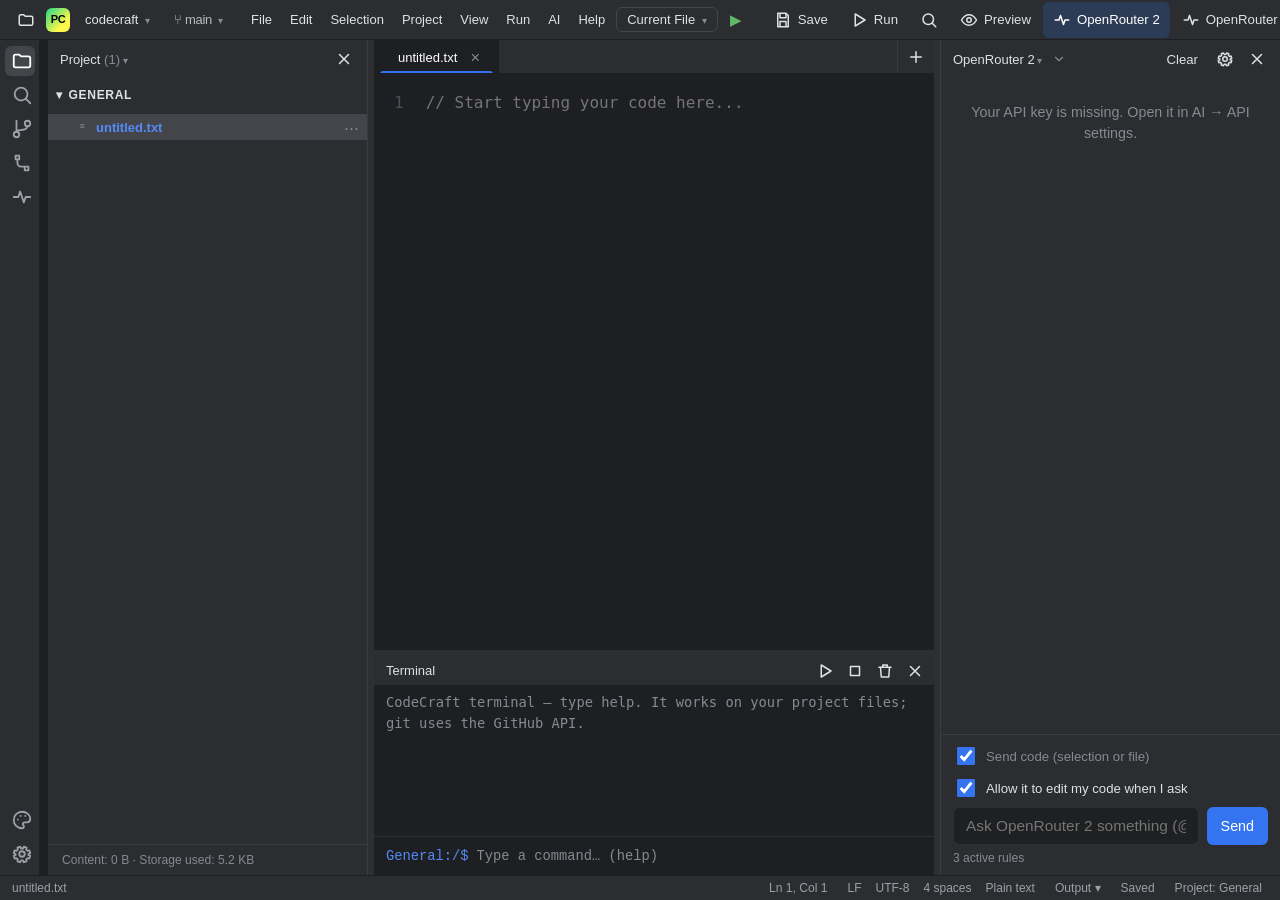
<file: index.html>
<!DOCTYPE html>
<html lang="en">
<head>
  <meta charset="UTF-8">
  <meta name="viewport" content="width=device-width, initial-scale=1, viewport-fit=cover">
  <meta http-equiv="Content-Security-Policy" content="default-src 'self'; script-src 'self'; style-src 'self' 'unsafe-inline'; img-src 'self' data: blob:; connect-src 'self' https://openrouter.ai https://api.github.com http://127.0.0.1:* http://localhost:*; frame-src 'self'; manifest-src 'self'; worker-src 'self' blob:; object-src 'none'; base-uri 'none'; form-action 'none'">
  <meta name="theme-color" content="#2b2d30">
  <meta name="color-scheme" content="dark">
  <meta name="description" content="Personal, minimalist, offline code editor with AI assistants.">
  <title>CodeCraft · PyCharm Edition</title>
  <link rel="manifest" href="manifest.json">
  <link rel="icon" type="image/png" href="icon-192.png">
  <link rel="apple-touch-icon" href="icon-192.png">
  <link rel="stylesheet" href="style.css">
</head>
<body>

  <!-- Barra de herramientas: los menús y botones los genera app.js -->
  <header class="toolbar" id="toolbar">
    <button class="icon-btn" id="btn-files" type="button" data-action="files" aria-label="File explorer" title="Files (Ctrl+B)"></button>
    <div class="toolbar-brand pc-proj"><span class="pc-logo">PC</span><button type="button" class="pc-pill" data-action="projects" title="Projects">codecraft <i>▾</i></button><span class="pc-pill pc-vcs">⑂ main <i>▾</i></span></div>
    <nav class="toolbar-nav" id="menubar" aria-label="Menus"></nav>
    <div class="pc-run"><button type="button" class="pc-cfg" data-action="run" title="Run configuration">Current File <i>▾</i></button><button type="button" class="pc-go" data-action="run" title="Run (Ctrl+Enter)" aria-label="Run">▶</button></div>
    <div class="toolbar-tools" id="quick-tools"></div>
  </header>

  <!-- Área de trabajo: [OpenRouter] | [pestañas + código + terminal] | [OpenRouter 2] -->
  <div class="workbench" id="workbench">

    <nav class="activitybar" id="activitybar" aria-label="Activity bar"></nav>

    <aside class="ai-panel panel-left" id="panel-left" aria-label="Sidebar">
      <section class="view" data-view="explorer" id="view-explorer">
        <div class="sidebar-header">
          <h3>Project <span class="muted" id="files-count"></span></h3>
          <button type="button" class="icon-btn sm" data-action="toggle-left" aria-label="Close sidebar" title="Close sidebar"></button>
        </div>
        <div class="ex-root" id="drawer-actions"></div>
        <div class="ex-selbar" id="ex-selbar" hidden></div>
        <div class="files-list ex-tree" id="files-list" role="tree" tabindex="0" aria-label="Project files"></div>
        <div class="drawer-foot" id="drawer-foot"></div>
      </section>
      <section class="view" data-view="search" id="view-search">
        <div class="sidebar-header">
          <h3>Search in files</h3>
          <button type="button" class="icon-btn sm" data-action="toggle-left" aria-label="Close sidebar" title="Close sidebar"></button>
        </div>
        <div class="search-box">
          <div class="find-row">
            <input type="text" id="sr-input" autocomplete="off" spellcheck="false" placeholder="Search the whole project" aria-label="Search the whole project">
            <button type="button" class="chip" id="sr-case" aria-pressed="false" title="Match case">Aa</button>
            <button type="button" class="chip" id="sr-re" aria-pressed="false" title="Regular expression">.*</button>
          </div>
          <div class="dlg-note" id="sr-status"></div>
        </div>
        <ul class="qo-list tall" id="sr-list"></ul>
      </section>
      <section class="view" data-view="git" id="view-git">
        <div class="sidebar-header">
          <h3>Source control</h3>
          <button type="button" class="icon-btn sm" data-action="toggle-left" aria-label="Close sidebar" title="Close sidebar"></button>
        </div>
        <div class="git-body" id="git-body"></div>
      </section>
      <section class="view" data-view="workflow" id="view-workflow">
        <div class="sidebar-header">
          <h3>Workflows and rules</h3>
          <button type="button" class="icon-btn sm" data-action="toggle-left" aria-label="Close sidebar" title="Close sidebar"></button>
        </div>
        <div class="wf-body" id="wf-body"></div>
      </section>
      <section class="view" data-view="openrouter" id="panel-ai-left" aria-label="OpenRouter assistant"></section>
    </aside>
    <div class="vhandle" id="h-left" role="separator" aria-orientation="vertical" tabindex="0" aria-label="Resize the sidebar width" title="Drag to resize · double tap to reset"></div>

    <section class="center" id="center">
      <div class="tabbar">
        <div class="tabs" id="tabs" role="tablist" aria-label="Open files"></div>
        <div class="tab-actions" id="tab-actions"></div>
      </div>

      <!-- Buscar y reemplazar -->
      <div class="findbar" id="findbar" hidden>
        <div class="find-row">
          <input type="text" id="find-input" placeholder="Find" autocomplete="off" spellcheck="false" aria-label="Find">
          <button type="button" class="chip" id="find-case" aria-pressed="false" title="Match case">Aa</button>
          <button type="button" class="chip" id="find-re" aria-pressed="false" title="Regular expression">.*</button>
          <span class="find-count" id="find-count"></span>
          <button type="button" class="icon-btn sm" id="find-prev" aria-label="Previous" title="Previous (Shift+Enter)">↑</button>
          <button type="button" class="icon-btn sm" id="find-next" aria-label="Next" title="Next (Enter)">↓</button>
          <button type="button" class="icon-btn sm" id="find-toggle-repl" aria-label="Show replace" title="Replace (Ctrl+H)">⇄</button>
          <button type="button" class="icon-btn sm" id="find-close" aria-label="Close find">×</button>
        </div>
        <div class="find-row" id="repl-row" hidden>
          <input type="text" id="repl-input" placeholder="Replace with" autocomplete="off" spellcheck="false" aria-label="Replace with">
          <button type="button" class="btn btn-ghost sm" id="repl-one">Replace</button>
          <button type="button" class="btn btn-ghost sm" id="repl-all">All</button>
        </div>
      </div>

      <div class="work-row" id="work-row">
        <div class="editor-wrap" id="editor-wrap">
          <pre class="gutter" id="gutter" aria-hidden="true">1</pre>
          <div class="code-area" id="code-area">
            <pre class="hl" id="hl" aria-hidden="true"><div class="hl-inner" id="hl-inner"></div></pre>
            <textarea id="code-editor" aria-label="Code editor" spellcheck="false" autocomplete="off" autocapitalize="off" autocorrect="off" wrap="off" placeholder="// Start typing your code here..."></textarea>
          </div>
          <div class="empty-state" id="empty-state" hidden>
            <div class="empty-card">
              <h2 id="empty-title">CodeCraft</h2>
              <p id="empty-text"></p>
              <div class="empty-actions" id="empty-actions"></div>
            </div>
          </div>
        </div>
        <div class="vsplit" id="h-prev" role="separator" aria-orientation="vertical" tabindex="0" aria-label="Resize the preview width" hidden></div>
        <section class="preview" id="preview" aria-label="Preview" hidden>
          <div class="preview-head">
            <span class="term-title">Preview</span>
            <div class="term-btns" id="preview-btns"></div>
          </div>
          <iframe id="preview-frame" title="Project preview" sandbox="allow-scripts allow-forms allow-modals allow-popups"></iframe>
        </section>
      </div>

      <div class="hhandle" id="h-term" role="separator" aria-orientation="horizontal" tabindex="0" aria-label="Resize the output height" title="Drag to resize · double tap to reset"></div>

      <!-- Salida (solo lectura) -->
      <section class="terminal" id="terminal" aria-label="Terminal">
        <div class="term-head">
          <span class="term-title">Terminal</span>
          <div class="term-btns" id="term-btns"></div>
        </div>
        <div class="term-out" id="term-out" role="log" aria-live="polite"></div>
        <div class="term-in" id="term-in">
          <span class="term-ps" id="term-ps" aria-hidden="true">~:/$</span>
          <input type="text" id="term-input" autocomplete="off" autocapitalize="off" autocorrect="off" spellcheck="false" enterkeyhint="send" placeholder="Type a command… (help)" aria-label="Terminal command">
        </div>
      </section>

    </section>

    <div class="vhandle" id="h-right" role="separator" aria-orientation="vertical" tabindex="0" aria-label="Resize the OpenRouter 2 panel width" title="Drag to resize · double tap to reset"></div>
    <aside class="ai-panel panel-right" id="panel-ai-right" aria-label="OpenRouter 2 assistant"></aside>

    <div class="scrim" id="scrim"></div>
    <div class="drop-hint" id="drop-hint" hidden>Drop files or folders here to import them</div>
  </div>

  <footer class="statusbar" id="statusbar">
    <span id="st-file">—</span>
    <span id="st-save">Ready</span>
    <button type="button" class="st-btn" id="st-proj" data-action="projects" title="Projects">Project: General</button>
    <button type="button" class="st-btn" id="st-pos" data-action="goto" title="Go to line (Ctrl+G)">Ln 1, Col 1</button>
    <button type="button" class="st-btn" id="st-prob" data-action="problems" hidden title="Syntax check">✓</button>
    <span class="pc-static" id="st-lf">LF</span><span class="pc-static" id="st-enc">UTF-8</span><span class="pc-static" id="st-ind">4 spaces</span>
    <span id="st-lang">Plain text</span>
    <button type="button" class="st-btn" id="st-term" data-action="terminal" title="Show or hide the output (Ctrl+`)">Output</button>
  </footer>

  <!-- Selectores de archivos: sin filtro de tipo ni de tamaño -->
  <input type="file" id="import-input" multiple hidden>
  <input type="file" id="import-dir" webkitdirectory multiple hidden>

  <!-- Ajustes de API (oculto hasta abrirlo desde IA) -->
  <dialog id="settings-dlg" aria-labelledby="settings-title">
    <div class="dlg-body">
      <h3 id="settings-title">API settings</h3>
      <p class="dlg-note">Your keys are encrypted on this device with your passphrase (AES-256-GCM) and are never part of the code. Leave a field empty to keep the current key.</p>

      <div class="field-row vault-row"><span class="hint" id="set-vault-state"></span><button type="button" class="btn btn-ghost" id="set-vault-btn">Encrypt…</button></div>
      <label class="field">
        <span>OpenRouter key 2 (optional)</span>
        <div class="field-row">
          <input type="password" id="set-gemini-key" autocomplete="off" spellcheck="false">
          <button type="button" class="btn btn-ghost" id="clear-gemini-key" hidden>Remove</button>
        </div>
      </label>
      <div class="field" hidden>
        <span>Model</span>
        <div class="field-row">
          <select id="set-gemini-model" aria-label="Gemini model"></select>
          <button type="button" class="btn btn-ghost" id="refresh-models-settings">Load models</button>
        </div>
        <span class="hint">Not used.</span>
      </div>

      <label class="field">
        <span>OpenRouter key</span>
        <div class="field-row">
          <input type="password" id="set-openrouter-key" autocomplete="off" spellcheck="false">
          <button type="button" class="btn btn-ghost" id="clear-openrouter-key" hidden>Remove</button>
        </div>
      </label>
      <label class="field">
        <span>Model for OpenRouter 1 (left)</span>
        <input type="text" id="set-openrouter-model" autocomplete="off" spellcheck="false" placeholder="openrouter/auto">
      </label>
      <label class="field">
        <span>Model for OpenRouter 2 (right)</span>
        <input type="text" id="set-openrouter-model-b" autocomplete="off" spellcheck="false" placeholder="openrouter/auto">
      </label>

      <label class="include-row"><input type="checkbox" id="set-fallback"><span>If one assistant reaches its limit, answer with the other one automatically</span></label>
      <p class="dlg-msg" id="settings-msg" role="status"></p>
      <div class="dlg-actions">
        <button type="button" class="btn btn-ghost" id="settings-cancel">Close</button>
        <button type="button" class="btn" id="settings-save">Save</button>
      </div>
    </div>
  </dialog>

  <!-- Diálogo genérico para pedir un texto -->
  <dialog id="name-dlg" aria-labelledby="name-title">
    <div class="dlg-body">
      <h3 id="name-title">Name</h3>
      <input type="text" id="name-input" autocomplete="off" spellcheck="false" maxlength="200">
      <div class="dlg-actions">
        <button type="button" class="btn btn-ghost" id="name-cancel">Cancel</button>
        <button type="button" class="btn" id="name-ok">OK</button>
      </div>
    </div>
  </dialog>


  <!-- Proyectos -->
  <dialog id="project-dlg" aria-labelledby="project-title">
    <div class="dlg-body">
      <h3 id="project-title">Projects</h3>
      <p class="dlg-note">Each project has its own files and tabs. A project can be linked to a folder on your Chromebook : when you save, it is written there.</p>
      <div class="proj-list" id="proj-list"></div>
      <div class="proj-actions" id="proj-actions"></div>
      <div class="dlg-actions"><button type="button" class="btn" id="project-close">Close</button></div>
    </div>
  </dialog>

  <!-- Abrir archivo rápido / paleta de comandos -->
  <dialog id="qo-dlg" class="palette" aria-label="Open a file or run a command">
    <div class="dlg-body">
      <input type="text" id="qo-input" autocomplete="off" spellcheck="false" placeholder="File name…  (&gt; commands · $ terminal)">
      <ul class="qo-list" id="qo-list" role="listbox"></ul>
    </div>
  </dialog>



  

  <!-- Dónde guardar -->
  <dialog id="vault-dlg" aria-labelledby="vault-title">
    <div class="dlg-body">
      <h3 id="vault-title">Protect your keys</h3>
      <p class="dlg-note" id="vault-note"></p>
      <label class="field"><span>Passphrase</span><input type="password" id="vault-pass" autocomplete="off" spellcheck="false"></label>
      <label class="field" id="vault-pass2-wrap"><span>Repeat the passphrase</span><input type="password" id="vault-pass2" autocomplete="off" spellcheck="false"></label>
      <p class="dlg-msg" id="vault-msg" role="status"></p>
      <div class="dlg-actions">
        <button type="button" class="btn btn-ghost" id="vault-cancel">Not now</button>
        <button type="button" class="btn" id="vault-ok">Continue</button>
      </div>
    </div>
  </dialog>

  <dialog id="save-dlg" aria-labelledby="save-title">
    <div class="dlg-body">
      <h3 id="save-title">Save file</h3>
      <p class="dlg-note" id="save-note">Where do you want to save it?</p>
      <button type="button" class="btn save-choice" id="save-app"><strong>Save in the app</strong><span>It stays in this browser and you see it in the file explorer.</span></button>
      <button type="button" class="btn save-choice" id="save-device"><strong>Save on my device…</strong><span>You choose the folder and the name. Later Ctrl+S presses write there directly.</span></button>
      <div class="dlg-actions"><button type="button" class="btn btn-ghost" id="save-cancel">Cancel</button></div>
    </div>
  </dialog>

  <!-- Workflows / reglas: editar -->
  <dialog id="wf-dlg" aria-labelledby="wf-title">
    <div class="dlg-body">
      <h3 id="wf-title">New workflow</h3>
      <label class="field"><span>Name</span><input type="text" id="wf-name" autocomplete="off" spellcheck="false" maxlength="80"></label>
      <label class="field" id="wf-desc-row"><span>Description (optional)</span><input type="text" id="wf-desc" autocomplete="off" maxlength="160"></label>
      <label class="field" id="wf-scope-row"><span>Applies to</span><select id="wf-scope"></select></label>
      <label class="field"><span>Content</span><textarea id="wf-text" rows="8" spellcheck="false"></textarea></label>
      <p class="dlg-msg error" id="wf-msg" role="status"></p>
      <div class="dlg-actions">
        <button type="button" class="btn btn-ghost" id="wf-cancel">Cancel</button>
        <button type="button" class="btn" id="wf-ok">Save</button>
      </div>
    </div>
  </dialog>

  <!-- Modelos de OpenRouter -->
  <dialog id="or-dlg" class="palette wide" aria-labelledby="or-title">
    <div class="dlg-body">
      <h3 id="or-title">OpenRouter models</h3>
      <div class="find-row">
        <input type="text" id="or-q" autocomplete="off" spellcheck="false" placeholder="Search model (name or id)" aria-label="Search model">
        <button type="button" class="btn btn-ghost sm" id="or-reload">↻ Refresh</button>
      </div>
      <div class="wf-tabs" id="or-tabs"></div>
      <ul class="qo-list tall" id="or-list"></ul>
      <p class="dlg-note" id="or-note"></p>
      <div class="dlg-actions">
        <button type="button" class="btn btn-ghost" id="or-use">Use the typed text as the id</button>
        <button type="button" class="btn" id="or-close">Close</button>
      </div>
    </div>
  </dialog>

  <div class="toast" id="toast" role="status" aria-live="polite"></div>

  <!-- Diálogo informativo (atajos, acerca de) -->
  <dialog id="info-dlg" aria-labelledby="info-title">
    <div class="dlg-body">
      <h3 id="info-title">Information</h3>
      <div class="info-body" id="info-body"></div>
      <div class="dlg-actions">
        <button type="button" class="btn" id="info-close">Close</button>
      </div>
    </div>
  </dialog>

  <script src="boot.js"></script>
  <script src="app.js" defer></script>
</body>
</html>
</file>
<file: style.css>
:root {
  color-scheme: dark;
  --bg-main: #171b22;
  --bg-toolbar: #0e1116;
  --bg-menu: #1d222b;
  --bg-sidebar: #12161d;
  --text-main: #c9d3e0;
  --text-muted: #8593a6;
  --accent-color: #3b6fe0;
  --accent-hover: #7aa2ff;
  --hover-bg: rgba(99, 102, 241, 0.16);
  --border-glow: var(--soft-bg);
  --danger: #f47067;
  --warn: #e3b341;
  --ok: #56d364;
  --mono: 'Fira Code', ui-monospace, 'Cascadia Code', Menlo, Consolas, 'Courier New', monospace;
  --fs: 16px;
  --uis: 1.1;
  --text-strong: #f2f5f9;
  --accent-rgb: 99, 102, 241;
  --soft-bg: rgba(148,163,184,0.09);
  --input-bg: rgba(0, 0, 0, 0.28);
  --sel-bg: rgba(99, 102, 241, 0.45);
  --ed-text: #f8fafc;
  --gutter-text: #4b5568;
  --bg-editor: transparent;
  --tk-c: #6b7a90; --tk-s: #a5d6a7; --tk-n: #f5a97f; --tk-k: #c4a7ff; --tk-t: #7aa2ff; --tk-p: #8bd5ca; --tk-f: #f0d97c;
  --sat: env(safe-area-inset-top, 0px);
  --sal: env(safe-area-inset-left, 0px);
  --sar: env(safe-area-inset-right, 0px);
  --sab: env(safe-area-inset-bottom, 0px);
}

* { box-sizing: border-box; }
html, body { height: 100%; }

body {
  margin: 0;
  padding: var(--sat) var(--sar) 0 var(--sal);
  font-family: -apple-system, BlinkMacSystemFont, "Segoe UI", Roboto, sans-serif;
  background-color: var(--bg-main);
  color: var(--text-main);
  overflow: hidden;
  height: 100vh;
  height: 100dvh;
  display: flex;
  flex-direction: column;
  touch-action: manipulation;
  -webkit-tap-highlight-color: transparent;
  -webkit-text-size-adjust: 100%;
}

button { font: inherit; color: inherit; }
[hidden] { display: none !important; }
.muted { color: var(--text-muted); font-weight: 400; font-size: calc(12px * var(--uis)); }

body.resizing { user-select: none; -webkit-user-select: none; }
body.resizing.x { cursor: col-resize; }
body.resizing.y { cursor: row-resize; }
body.resizing * { pointer-events: none; }

.ico { display: inline-flex; width: 18px; height: 18px; flex: none; }
.ico svg { width: 100%; height: 100%; fill: none; stroke: currentColor; stroke-width: 2; stroke-linecap: round; stroke-linejoin: round; }

/* ---------- Barra de herramientas ---------- */
.toolbar {
  display: flex;
  align-items: center;
  background-color: var(--bg-toolbar);
  height: 44px;
  flex: none;
  padding: 0 8px;
  gap: 2px;
  border-bottom: 1px solid var(--border-glow);
  position: relative;
  z-index: 100;
  overflow-x: auto;
  scrollbar-width: none;
}
.toolbar::-webkit-scrollbar { display: none; }

.toolbar-brand { font-weight: 600; font-size: calc(14px * var(--uis)); letter-spacing: -0.02em; margin: 0 10px 0 2px; flex: none; }
.toolbar-nav { display: flex; flex: none; }
.menu-container { flex: none; }

.menu-trigger {
  background: none;
  border: none;
  padding: 0 10px;
  min-height: 36px;
  font-size: calc(13px * var(--uis));
  font-weight: 500;
  cursor: pointer;
  border-radius: 6px;
  white-space: nowrap;
}
.menu-trigger:hover,
.menu-trigger.active,
.menu-trigger:focus-visible { background-color: var(--soft-bg); outline: none; }

.toolbar-tools { margin-left: auto; display: flex; gap: 2px; flex: none; padding-left: 8px; }
.tool-btn {
  display: inline-flex;
  align-items: center;
  gap: 6px;
  min-height: 36px;
  padding: 0 10px;
  background: none;
  border: none;
  border-radius: 6px;
  font-size: calc(12px * var(--uis));
  cursor: pointer;
  color: var(--text-main);
  white-space: nowrap;
}
.tool-btn:hover { background: var(--soft-bg); }
.tool-btn[aria-pressed="true"] { background: var(--hover-bg); color: var(--text-strong); }
.tool-btn:disabled { opacity: 0.4; cursor: default; }

/* Menús desplegables: fixed para que nada los recorte; solo transform + opacity al animar */
.dropdown-menu {
  position: fixed;
  z-index: 200;
  background-color: var(--bg-menu);
  list-style: none;
  margin: 0;
  padding: 6px;
  min-width: 250px;
  max-width: calc(100vw - 16px);
  overflow-y: auto;
  border-radius: 8px;
  border: 1px solid var(--border-glow);
  box-shadow: 0 12px 30px rgba(0, 0, 0, 0.5);
  opacity: 0;
  transform: scaleY(0.92) translateY(-6px);
  transform-origin: top left;
  visibility: hidden;
  pointer-events: none;
  transition: transform 0.18s cubic-bezier(0.16, 1, 0.3, 1), opacity 0.14s ease-out, visibility 0s linear 0.18s;
}
.dropdown-menu.show {
  opacity: 1;
  transform: none;
  visibility: visible;
  pointer-events: auto;
  transition-delay: 0s;
}
.dropdown-menu li button {
  display: grid;
  grid-template-columns: 18px 1fr auto;
  align-items: center;
  gap: 8px;
  width: 100%;
  min-height: 38px;
  padding: 0 10px 0 6px;
  background: none;
  border: none;
  border-radius: 4px;
  text-align: left;
  font-size: calc(13px * var(--uis));
  cursor: pointer;
}
.dropdown-menu li button:hover,
.dropdown-menu li button:focus-visible { background-color: var(--hover-bg); color: var(--text-strong); outline: none; }
.dropdown-menu li button.danger { color: var(--danger); }
.dropdown-menu li button:disabled { opacity: 0.4; cursor: default; background: none; }
.mi-check { color: var(--accent-hover); font-size: calc(13px * var(--uis)); text-align: center; }
.mi-key { color: var(--text-muted); font-size: calc(11px * var(--uis)); padding-left: 18px; white-space: nowrap; }
.dropdown-menu .sep { height: 1px; margin: 4px 6px; background: var(--border-glow); }

.icon-btn {
  background: none;
  border: none;
  color: var(--text-main);
  font-size: calc(18px * var(--uis));
  line-height: 1;
  min-width: 36px;
  min-height: 36px;
  border-radius: 6px;
  cursor: pointer;
  display: inline-grid;
  place-items: center;
  flex: none;
}
.icon-btn:hover { background-color: var(--soft-bg); }
.icon-btn.sm { min-width: 30px; min-height: 30px; font-size: calc(15px * var(--uis)); }

/* ---------- Área de trabajo ---------- */
.workbench {
  --lw: 320px;
  --rw: 340px;
  --lwe: min(var(--lw), 40vw);
  --rwe: min(var(--rw), 40vw);
  --hl: 6px;
  --hr: 6px;
  position: relative;
  flex: 1;
  min-height: 0;
  overflow: hidden;
}
.workbench.no-left { --lwe: 0px; --hl: 0px; }
.workbench.no-right { --rwe: 0px; --hr: 0px; }

.center {
  position: relative;
  height: 100%;
  min-height: 0;
  min-width: 0;
  display: flex;
  flex-direction: column;
  background: var(--bg-main);
}

/* Paneles de IA: en pantallas estrechas son cajones superpuestos */
.ai-panel {
  position: absolute;
  top: 0;
  bottom: 0;
  width: min(380px, 92vw);
  background-color: var(--bg-sidebar);
  display: flex;
  flex-direction: column;
  z-index: 90;
  min-width: 0;
  overflow: hidden;
  visibility: hidden;
  transition: transform 0.25s cubic-bezier(0.16, 1, 0.3, 1), visibility 0s linear 0.25s;
}
.panel-left { left: 0; border-right: 1px solid var(--border-glow); transform: translateX(-100%); }
.panel-right { right: 0; border-left: 1px solid var(--border-glow); transform: translateX(100%); }
.ai-panel.open { transform: none; visibility: visible; transition-delay: 0s; }

.vhandle, .hhandle { display: none; }

@media (min-width: 900px) {
  .workbench {
    display: grid;
    grid-template-columns: 48px var(--lwe) var(--hl) minmax(0, 1fr) var(--hr) var(--rwe);
    grid-template-rows: minmax(0, 1fr);
  }
  .ai-panel { position: relative; min-height: 0; height: 100%; width: auto; transform: none; transition: none; visibility: visible; z-index: auto; }
  .activitybar { display: flex; grid-column: 1; }
  .panel-left { grid-column: 2; }
  #h-left { grid-column: 3; }
  .center { grid-column: 4; }
  #h-right { grid-column: 5; }
  .panel-right { grid-column: 6; }
  .workbench.no-left .panel-left,
  .workbench.no-right .panel-right { visibility: hidden; }
  .workbench.no-left #h-left,
  .workbench.no-right #h-right { visibility: hidden; }
  .vhandle { display: block; }
}
.hhandle { display: block; }

.vhandle, .hhandle {
  position: relative;
  background: var(--border-glow);
  touch-action: none;
  z-index: 5;
  outline: none;
}
.vhandle { cursor: col-resize; width: 100%; }
.hhandle { cursor: row-resize; height: 5px; flex: none; }
.vhandle::after { content: ""; position: absolute; top: 0; bottom: 0; left: -5px; right: -5px; }
.hhandle::after { content: ""; position: absolute; left: 0; right: 0; top: -6px; bottom: -6px; }
.vhandle:hover, .hhandle:hover, .vhandle.drag, .hhandle.drag, .vhandle:focus-visible, .hhandle:focus-visible { background: var(--accent-color); }
.center.term-hidden #h-term, .center.term-hidden .terminal { display: none; }

.scrim {
  position: absolute;
  inset: 0;
  background: rgba(0, 0, 0, 0.5);
  z-index: 80;
  opacity: 0;
  visibility: hidden;
  transition: opacity 0.2s ease-out, visibility 0s linear 0.2s;
}
.scrim.show { opacity: 1; visibility: visible; transition-delay: 0s; }
.files-scrim { z-index: 70; }

.sidebar-header {
  display: flex;
  justify-content: space-between;
  align-items: center;
  padding: 6px 6px 6px 14px;
  border-bottom: 1px solid var(--border-glow);
  flex: none;
}
.sidebar-header h3 { margin: 0; font-size: calc(13px * var(--uis)); font-weight: 600; }
.header-actions { display: flex; align-items: center; gap: 2px; }

/* ---------- Botones genéricos ---------- */
.btn {
  background: var(--accent-color);
  color: var(--on-accent);
  border: none;
  border-radius: 6px;
  min-height: 38px;
  padding: 0 14px;
  font-size: calc(13px * var(--uis));
  font-weight: 500;
  cursor: pointer;
}
.btn:hover { background: var(--accent-hover); }
.btn:disabled { opacity: 0.5; cursor: default; }
.btn-ghost { background: transparent; color: var(--text-main); }
.btn-danger { background: #b4424a; color: #fff; }
.btn-danger:hover { background: #c9525a; }
.btn-ghost:hover { background: var(--soft-bg); }
.btn.sm { min-height: 30px; padding: 0 10px; font-size: calc(12px * var(--uis)); }

.chip {
  min-width: 30px;
  min-height: 30px;
  padding: 0 6px;
  border: 1px solid var(--border-glow);
  background: none;
  border-radius: 6px;
  font-size: calc(12px * var(--uis));
  cursor: pointer;
  color: var(--text-muted);
}
.chip[aria-pressed="true"] { background: var(--hover-bg); color: var(--text-strong); border-color: var(--accent-color); }

/* ---------- Pestañas ---------- */
.tabbar { flex: none; display: flex; align-items: stretch; height: 36px; background: var(--bg-toolbar); border-bottom: 1px solid var(--border-glow); }
.tabs { flex: 1; min-width: 0; display: flex; overflow-x: auto; scrollbar-width: none; }
.tabs::-webkit-scrollbar { display: none; }
.tab {
  flex: none;
  display: flex;
  align-items: center;
  max-width: 220px;
  background: transparent;
  border-right: 1px solid var(--border-glow);
  border-top: 2px solid transparent;
  font-size: calc(13px * var(--uis));
  color: var(--text-muted);
}
.tab.current { background: var(--bg-main); border-top-color: var(--accent-color); color: var(--text-main); }
.tab-label {
  background: none;
  border: none;
  padding: 0 4px 0 12px;
  height: 100%;
  min-width: 0;
  max-width: 170px;
  overflow: hidden;
  text-overflow: ellipsis;
  white-space: nowrap;
  cursor: pointer;
  text-align: left;
  color: inherit;
}
.tab-close {
  display: grid;
  place-items: center;
  width: 28px;
  height: 28px;
  margin-right: 4px;
  background: none;
  border: none;
  border-radius: 4px;
  cursor: pointer;
  color: var(--text-muted);
  font-size: calc(15px * var(--uis));
  line-height: 1;
}
.tab-close:hover { background: var(--soft-bg); color: var(--text-strong); }
.tab-close .dotmark { display: none; width: 9px; height: 9px; border-radius: 50%; background: var(--text-strong); }
.tab.dirty .tab-close .x { display: none; }
.tab.dirty .tab-close .dotmark { display: block; }
.tab.dirty .tab-close:hover .x { display: block; }
.tab.dirty .tab-close:hover .dotmark { display: none; }
.tab-actions { flex: none; display: flex; align-items: center; padding: 0 2px; border-left: 1px solid var(--border-glow); }
.tab-actions .icon-btn { min-width: 32px; min-height: 30px; }

/* ---------- Buscar y reemplazar ---------- */
.findbar { flex: none; display: flex; flex-direction: column; gap: 4px; padding: 6px 8px; background: var(--bg-menu); border-bottom: 1px solid var(--border-glow); }
.find-row { display: flex; align-items: center; gap: 4px; }
.find-row input[type="text"] {
  flex: 1;
  min-width: 0;
  min-height: 30px;
  background: var(--input-bg);
  border: 1px solid var(--border-glow);
  border-radius: 6px;
  padding: 0 10px;
  color: var(--text-strong);
  font-size: calc(13px * var(--uis));
  outline: none;
}
.find-row input[type="text"]:focus { border-color: var(--accent-color); }
.find-row input.bad { border-color: var(--danger); }
.find-count { font-size: calc(11px * var(--uis)); color: var(--text-muted); white-space: nowrap; min-width: 62px; text-align: center; }

/* ---------- Editor ---------- */
.editor-wrap { position: relative; overflow: hidden; flex: 1; min-height: 0; display: flex; background: var(--bg-main); }

.gutter {
  margin: 0;
  flex: none;
  min-width: calc(var(--digits, 2) * 1ch + 30px);
  padding: 16px 10px calc(16px + var(--sbh, 0px)) 8px;
  text-align: right;
  color: var(--gutter-text);
  font-family: var(--mono);
  font-size: var(--fs);
  line-height: 1.6;
  white-space: pre;
  overflow: hidden;
  user-select: none;
  -webkit-user-select: none;
  border-right: 1px solid var(--border-glow);
}

#code-editor {
  position: absolute;
  inset: 0;
  width: 100%;
  height: 100%;
  min-width: 0;
  border: none;
  background: transparent;
  color: var(--ed-text);
  font-family: var(--mono);
  font-size: var(--fs);
  line-height: 1.6;
  padding: 16px 20px 16px 12px;
  resize: none;
  outline: none;
  white-space: pre;
  overflow: auto;
  tab-size: 2;
  caret-color: var(--accent-hover);
}
.editor-wrap.wrap #code-editor { white-space: pre-wrap; overflow-wrap: anywhere; }

.empty-state { position: absolute; inset: 0; display: grid; place-items: safe center; overflow: auto; background: var(--bg-main); padding: 16px; }
.empty-card { max-width: 440px; width: 100%; text-align: center; }
.empty-card h2 { margin: 0 0 8px; font-size: calc(18px * var(--uis)); font-weight: 600; }
.empty-card p { margin: 0 0 16px; color: var(--text-muted); font-size: calc(13px * var(--uis)); line-height: 1.5; }
.empty-actions { display: flex; gap: 8px; justify-content: center; flex-wrap: wrap; }

/* ---------- Terminal ---------- */
.terminal {
  flex: none;
  height: var(--th, 220px);
  display: flex;
  flex-direction: column;
  background: var(--bg-toolbar);
  min-height: 0;
}
.term-head { flex: none; display: flex; align-items: center; justify-content: space-between; padding: 0 4px 0 12px; height: 32px; border-bottom: 1px solid var(--border-glow); }
.term-title { font-size: calc(11px * var(--uis)); letter-spacing: 0.08em; color: var(--text-muted); font-weight: 600; }
.term-btns { display: flex; gap: 0; }
.term-btns .icon-btn { min-width: 30px; min-height: 28px; }
.term-out {
  flex: 1;
  min-height: 0;
  overflow-y: auto;
  padding: 6px 12px;
  font-family: var(--mono);
  font-size: calc(12.5px * var(--uis));
  line-height: 1.5;
  overscroll-behavior: contain;
  user-select: text;
  -webkit-user-select: text;
}
.tl { white-space: pre-wrap; overflow-wrap: anywhere; }
.tl.cmd { color: var(--text-muted); }
.tl.err { color: var(--danger); }
.tl.ok { color: var(--ok); }
.tl.dim { color: var(--text-muted); }
.tl.dir { color: var(--tk-t); }
.tl.warn { color: var(--warn); }
.tl.ai { color: #c9d1ff; }

/* ---------- Explorador (cajón) ---------- */
.files-drawer {
  position: absolute;
  top: 0;
  bottom: 0;
  left: 0;
  width: min(330px, 88%);
  background-color: var(--bg-sidebar);
  border-right: 1px solid var(--border-glow);
  display: flex;
  flex-direction: column;
  z-index: 75;
  transform: translateX(-100%);
  visibility: hidden;
  transition: transform 0.25s cubic-bezier(0.16, 1, 0.3, 1), visibility 0s linear 0.25s;
}
.files-drawer.open { transform: none; visibility: visible; transition-delay: 0s; }
.drawer-actions { display: flex; flex-wrap: wrap; gap: 6px; padding: 10px 12px; border-bottom: 1px solid var(--border-glow); }
.drawer-actions .btn { flex: 1 1 40%; }
.files-list { list-style: none; margin: 0; padding: 6px; overflow-y: auto; flex: 1; }
.drawer-foot { flex: none; padding: 8px 14px; font-size: calc(11px * var(--uis)); color: var(--text-muted); border-top: 1px solid var(--border-glow); }
.file-item { display: flex; align-items: center; border-radius: 6px; }
.file-item.current { background: var(--hover-bg); }
.file-open, .dir-row {
  flex: 1;
  min-width: 0;
  min-height: 42px;
  padding: 4px 8px;
  background: none;
  border: none;
  text-align: left;
  cursor: pointer;
  border-radius: 6px;
}
.file-open:hover, .dir-row:hover { background: var(--soft-bg); }
.dir-row { display: flex; align-items: center; gap: 6px; font-size: calc(13px * var(--uis)); min-height: 36px; }
.dir-row .ico { width: 14px; height: 14px; color: var(--text-muted); }
.file-name { display: block; font-size: calc(13px * var(--uis)); overflow: hidden; text-overflow: ellipsis; white-space: nowrap; }
.file-meta { display: block; font-size: calc(11px * var(--uis)); color: var(--text-muted); margin-top: 1px; }
.file-act { min-width: 32px; min-height: 32px; color: var(--text-muted); }
.file-act .ico { width: 15px; height: 15px; }
.file-act:hover { color: var(--text-strong); }
.file-act.del:hover { color: var(--danger); }
.files-empty { padding: 16px; color: var(--text-muted); font-size: calc(13px * var(--uis)); text-align: center; }
.file-name .dot { display: inline-block; width: 7px; height: 7px; margin-left: 6px; border-radius: 50%; background: var(--text-strong); vertical-align: middle; }

/* ---------- Chat ---------- */
.model-row { display: flex; gap: 6px; padding: 8px 12px; border-bottom: 1px solid var(--border-glow); align-items: center; flex: none; }
.model-row input[type="text"] { flex: 1; min-width: 0; min-height: 36px; background: var(--input-bg); border: 1px solid var(--border-glow); border-radius: 6px; padding: 0 10px; color: var(--text-strong); font-size: calc(13px * var(--uis)); outline: none; }
.model-row input[type="text"]:focus { border-color: var(--accent-color); }
select {
  flex: 1;
  min-width: 0;
  min-height: 36px;
  background: var(--input-bg);
  color: var(--text-strong);
  border: 1px solid var(--border-glow);
  border-radius: 6px;
  padding: 0 8px;
  font-size: calc(13px * var(--uis));
  outline: none;
}
select:focus { border-color: var(--accent-color); }

.chat-history { flex: 1; min-height: 0; padding: 14px; overflow-y: auto; display: flex; flex-direction: column; gap: 12px; overscroll-behavior: contain; }
.ai-message { padding: 10px 14px; border-radius: 6px; font-size: calc(13px * var(--uis)); line-height: 1.45; max-width: 92%; white-space: pre-wrap; overflow-wrap: anywhere; }
.ai-message.user { background: var(--hover-bg); align-self: flex-end; }
.ai-message.response { background: var(--soft-bg); align-self: flex-start; border: 1px solid var(--border-glow); max-width: 100%; width: 100%; }
.ai-message.system { color: var(--text-muted); text-align: center; max-width: 100%; align-self: center; }
.ai-message.error { color: var(--danger); border: 1px solid rgba(248, 113, 113, 0.35); align-self: stretch; max-width: 100%; }
.ai-message p { margin: 0 0 8px; }
.ai-message p:last-child { margin-bottom: 0; }

.code-block { margin: 8px 0; border: 1px solid var(--border-glow); border-radius: 6px; background: var(--bg-main); overflow: hidden; }
.code-actions { display: flex; justify-content: flex-end; gap: 2px; padding: 2px; border-bottom: 1px solid var(--border-glow); }
.code-actions button { background: none; border: none; color: var(--text-muted); font-size: calc(12px * var(--uis)); min-height: 30px; padding: 0 10px; border-radius: 4px; cursor: pointer; }
.code-actions button:hover { color: var(--text-strong); background: var(--soft-bg); }
.code-block pre { margin: 0; padding: 10px 12px; overflow-x: auto; font-family: ui-monospace, Menlo, Consolas, 'Courier New', monospace; font-size: calc(12px * var(--uis)); line-height: 1.5; white-space: pre; }

.chat-input-container { flex: none; padding: 8px 12px calc(10px + var(--sab)); display: flex; flex-direction: column; gap: 6px; border-top: 1px solid var(--border-glow); }
.include-row { display: flex; align-items: center; gap: 8px; font-size: calc(12px * var(--uis)); color: var(--text-muted); min-height: 26px; }
.include-row input { width: 18px; height: 18px; accent-color: var(--accent-color); }
.input-row { display: flex; gap: 8px; }
.chat-input,
.dlg-body input[type="text"],
.dlg-body input[type="password"] {
  flex: 1;
  min-width: 0;
  min-height: 38px;
  background: var(--input-bg);
  border: 1px solid var(--border-glow);
  border-radius: 6px;
  padding: 0 12px;
  color: var(--text-strong);
  font-size: calc(14px * var(--uis));
  outline: none;
}
.chat-input:focus, .dlg-body input:focus { border-color: var(--accent-color); }
.send-btn { background: var(--accent-color); color: var(--on-accent); border: none; border-radius: 6px; min-height: 38px; padding: 0 14px; font-size: calc(13px * var(--uis)); cursor: pointer; font-weight: 500; }
.send-btn.stop { background: #b4424a; }

/* ---------- Barra de estado ---------- */
.statusbar {
  flex: none;
  display: flex;
  gap: 14px;
  align-items: center;
  padding: 3px 12px calc(3px + var(--sab));
  background: var(--bg-toolbar);
  border-top: 1px solid var(--border-glow);
  font-size: calc(11px * var(--uis));
  color: var(--text-muted);
  white-space: nowrap;
  overflow: hidden;
}
.statusbar #st-file { flex: 1; min-width: 0; overflow: hidden; text-overflow: ellipsis; color: var(--text-main); }
.st-btn { background: none; border: none; color: inherit; font-size: calc(11px * var(--uis)); padding: 4px 6px; border-radius: 4px; cursor: pointer; min-height: 24px; }
.st-btn:hover { background: var(--soft-bg); color: var(--text-strong); }

/* ---------- Diálogos ---------- */
dialog {
  background: var(--bg-menu);
  color: var(--text-main);
  border: 1px solid var(--border-glow);
  border-radius: 12px;
  padding: 0;
  width: min(460px, 92vw);
  max-height: 90dvh;
  overflow: auto;
}
dialog::backdrop { background: rgba(0, 0, 0, 0.65); }
.dlg-body { padding: 18px; display: flex; flex-direction: column; gap: 12px; }
.dlg-body h3 { margin: 0; font-size: calc(15px * var(--uis)); }
.dlg-note { margin: 0; font-size: calc(12px * var(--uis)); color: var(--text-muted); line-height: 1.5; }
.field { display: flex; flex-direction: column; gap: 6px; font-size: calc(12px * var(--uis)); color: var(--text-muted); }
.field-row { display: flex; gap: 8px; align-items: center; }
.field .hint { font-size: calc(11px * var(--uis)); line-height: 1.4; }
.dlg-msg { margin: 0; min-height: 16px; font-size: calc(12px * var(--uis)); color: var(--ok); }
.dlg-msg.error { color: var(--danger); }
.dlg-actions { display: flex; justify-content: flex-end; gap: 8px; }
.info-body { font-size: calc(13px * var(--uis)); line-height: 1.55; }
.info-body p { margin: 0 0 8px; }
.kb-row { display: flex; justify-content: space-between; gap: 12px; padding: 4px 0; border-bottom: 1px solid var(--border-glow); }
.kb-row kbd { font-family: var(--mono); font-size: calc(11px * var(--uis)); color: var(--text-muted); }

.drop-hint { position: absolute; inset: 8px; z-index: 300; display: grid; place-items: center; text-align: center; border: 2px dashed var(--accent-color); border-radius: 12px; background: rgba(11, 12, 16, 0.88); font-size: calc(15px * var(--uis)); pointer-events: none; }

@media (prefers-reduced-motion: reduce) {
  .dropdown-menu, .ai-panel, .files-drawer, .scrim { transition-duration: 0.01s; }
}

@media (max-width: 899px) {
  .tool-btn .lbl { display: none; }
  .hhandle { height: 8px; }
}

.save-choice { display: flex; flex-direction: column; align-items: flex-start; gap: 3px; min-height: 58px; padding: 10px 14px; text-align: left; }
.save-choice span { font-size: calc(11.5px * var(--uis)); font-weight: 400; opacity: 0.85; line-height: 1.35; }
#save-device { background: transparent; border: 1px solid var(--accent-color); }
#save-device:hover { background: var(--hover-bg); }
.toast {
  position: fixed; left: 50%; bottom: calc(44px + var(--sab)); z-index: 400;
  transform: translate(-50%, 12px); opacity: 0; pointer-events: none;
  max-width: min(560px, 92vw); padding: 10px 16px; border-radius: 8px;
  background: var(--bg-menu); border: 1px solid var(--border-glow); box-shadow: 0 10px 30px rgba(0,0,0,.5);
  font-size: calc(13px * var(--uis)); line-height: 1.4; transition: opacity .2s, transform .2s;
}
.toast.show { opacity: 1; transform: translate(-50%, 0); }
.toast.ok { border-color: rgba(74,222,128,.5); }
.toast.err { border-color: rgba(248,113,113,.6); color: #fecaca; }
.edit-tag { font-size: calc(11px * var(--uis)); color: var(--ok); margin: 8px 0 2px; }
.ai-message .btn { margin-top: 6px; }
.include-row.edit span { color: var(--text-main); }
.st-save-dirty { color: var(--warn); }

/* ---------- Área de código con resaltado, vista previa ---------- */
.work-row { flex: 1; min-height: 0; display: flex; min-width: 0; }
.work-row > .editor-wrap { flex: 1; min-width: 0; }
.code-area { position: relative; flex: 1; min-width: 0; overflow: hidden; }
.hl { position: absolute; inset: 0; margin: 0; overflow: hidden; pointer-events: none; visibility: hidden; }
.hl-inner {
  position: absolute; left: 12px; top: 0; margin: 0;
  font-family: var(--mono); font-size: var(--fs); line-height: 1.6;
  white-space: pre; tab-size: 2; color: var(--ed-text); will-change: transform;
}
.editor-wrap.hl-on.hl-ok .hl { visibility: visible; }
.editor-wrap.hl-on.hl-ok #code-editor { color: transparent; }
.editor-wrap.hl-on.hl-ok #code-editor::selection { background: var(--sel-bg); color: transparent; }
.tk-c { color: var(--tk-c); font-style: italic; }
.tk-s { color: var(--tk-s); }
.tk-n { color: var(--tk-n); }
.tk-k { color: var(--tk-k); }
.tk-t { color: var(--tk-t); }
.tk-p { color: var(--tk-p); }
.tk-f { color: var(--tk-f); }

.vsplit { flex: none; width: 5px; background: var(--border-glow); cursor: col-resize; touch-action: none; position: relative; outline: none; }
.vsplit::after { content: ""; position: absolute; top: 0; bottom: 0; left: -5px; right: -5px; }
.vsplit:hover, .vsplit.drag, .vsplit:focus-visible { background: var(--accent-color); }
.preview { flex: none; width: var(--pw, 45%); min-width: 160px; display: flex; flex-direction: column; background: #fff; }
.preview-head { flex: none; display: flex; align-items: center; justify-content: space-between; padding: 0 4px 0 12px; height: 32px; background: var(--bg-toolbar); border-bottom: 1px solid var(--border-glow); }
#preview-frame { flex: 1; width: 100%; border: 0; background: #fff; }

/* ---------- Proyectos, paleta, búsqueda ---------- */
.proj-list { display: flex; flex-direction: column; gap: 6px; max-height: 38vh; overflow-y: auto; }
.proj-item { display: flex; align-items: center; gap: 8px; width: 100%; min-height: 44px; padding: 6px 12px; border: 1px solid var(--border-glow); border-radius: 8px; background: none; text-align: left; cursor: pointer; }
.proj-item:hover { background: var(--soft-bg); }
.proj-item.current { border-color: var(--accent-color); background: var(--hover-bg); }
.proj-item small { display: block; color: var(--text-muted); font-size: calc(11px * var(--uis)); }
.proj-actions { display: flex; flex-wrap: wrap; gap: 6px; }
.proj-actions .btn { flex: 1 1 45%; }
dialog.palette { width: min(620px, 94vw); margin-top: 8vh; }
dialog.palette.wide { width: min(760px, 96vw); }
.qo-list { list-style: none; margin: 0; padding: 0; max-height: 46vh; overflow-y: auto; }
.qo-list.tall { max-height: 56vh; }
.qo-list li button { display: flex; flex-direction: column; align-items: flex-start; width: 100%; min-height: 38px; padding: 6px 10px; background: none; border: none; border-radius: 6px; text-align: left; cursor: pointer; font-size: calc(13px * var(--uis)); }
.qo-list li button small { color: var(--text-muted); font-size: calc(11px * var(--uis)); font-family: var(--mono); max-width: 100%; overflow: hidden; text-overflow: ellipsis; white-space: nowrap; }
.qo-list li button.sel, .qo-list li button:hover { background: var(--hover-bg); }
code { font-family: var(--mono); font-size: calc(11.5px * var(--uis)); background: var(--soft-bg); padding: 1px 5px; border-radius: 4px; user-select: all; }
.field.grow { flex: 1; min-width: 0; }
#vm-badge { font-size: calc(11px * var(--uis)); font-family: var(--mono); padding: 0 6px; color: var(--text-muted); }

/* ---------- Barra de actividad y vistas de la barra lateral ---------- */
.activitybar { display: flex; flex-direction: column; align-items: center; gap: 2px; padding: 6px 0; background: var(--bg-toolbar); border-right: 1px solid var(--border-glow); }
.act-btn { position: relative; width: 44px; height: 44px; display: grid; place-items: center; background: none; border: none; border-left: 2px solid transparent; color: var(--text-muted); cursor: pointer; border-radius: 0; }
.act-btn:hover { color: var(--text-strong); }
.act-btn[aria-pressed="true"] { color: var(--text-strong); border-left-color: var(--accent-color); }
.act-btn .ico { width: 22px; height: 22px; }
.act-spacer { flex: 1; }
.act-badge { position: absolute; top: 4px; right: 3px; min-width: 16px; height: 16px; padding: 0 4px; border-radius: 8px; background: var(--accent-color); color: var(--on-accent); font-size: calc(10px * var(--uis)); line-height: 16px; text-align: center; }
.view { display: flex; flex-direction: column; min-height: 0; height: 100%; }
.panel-left .view { overflow: hidden; }
.search-box { flex: none; padding: 10px 12px 4px; }
.search-box .dlg-note { margin-top: 6px; }
#view-search .qo-list { flex: 1; max-height: none; padding: 0 6px 8px; }
#view-search .qo-list li button small { white-space: normal; }
.git-body { flex: 1; min-height: 0; overflow-y: auto; padding: 12px; display: flex; flex-direction: column; gap: 10px; font-size: calc(13px * var(--uis)); }
.git-body .dlg-note { margin: 0; }
.git-body input[type="text"], .git-body input[type="password"], .git-body textarea {
  width: 100%; min-height: 34px; background: var(--input-bg); border: 1px solid var(--border-glow); border-radius: 6px; padding: 6px 10px; color: var(--text-strong); font-size: calc(13px * var(--uis)); outline: none; font-family: inherit;
}
.git-body textarea { min-height: 64px; resize: vertical; }
.git-body input:focus, .git-body textarea:focus { border-color: var(--accent-color); }
.git-body .btn { width: 100%; }
.git-row { display: flex; gap: 6px; align-items: center; }
.git-row .btn { flex: 1; }
.git-who { display: flex; justify-content: space-between; align-items: center; gap: 8px; padding: 8px 10px; border: 1px solid var(--border-glow); border-radius: 8px; }
.git-repo { font-family: var(--mono); font-size: calc(12px * var(--uis)); color: var(--ok); word-break: break-all; }
.git-title { font-size: calc(11px * var(--uis)); letter-spacing: .06em; color: var(--text-muted); font-weight: 600; margin-top: 2px; }
.git-changes { list-style: none; margin: 0; padding: 0; display: flex; flex-direction: column; }
.git-changes li button { display: flex; align-items: center; gap: 8px; width: 100%; min-height: 32px; padding: 2px 6px; background: none; border: none; border-radius: 4px; text-align: left; cursor: pointer; font-size: calc(12.5px * var(--uis)); }
.git-changes li button:hover { background: var(--soft-bg); }
.git-changes .st { width: 16px; font-weight: 700; text-align: center; font-family: var(--mono); }
.st-M { color: var(--warn); } .st-A { color: var(--ok); } .st-D { color: var(--danger); }
.git-changes .nm { flex: 1; min-width: 0; overflow: hidden; text-overflow: ellipsis; white-space: nowrap; }
.git-check { display: flex; align-items: center; gap: 8px; font-size: calc(12.5px * var(--uis)); color: var(--text-muted); }
.git-check input { width: 16px; height: 16px; accent-color: var(--accent-color); }
.git-msgline { font-size: calc(12px * var(--uis)); min-height: 16px; color: var(--ok); white-space: pre-wrap; }
.git-msgline.error { color: var(--danger); }
.ico-sm { width: 14px; height: 14px; }
@media (max-width: 899px) { .activitybar { display: none !important; } }
.tool-sep { width: 1px; height: 22px; margin: 0 6px; background: var(--border-glow); align-self: center; }
.git-body.busy .btn { opacity: .55; pointer-events: none; }


/* ======================= NUEVO ======================= */
:root { --on-accent: #ffffff; }
body { background-color: var(--bg-main); color: var(--text-main); }
.editor-wrap { background: var(--bg-main); }

/* Barra del modelo: solo una flechita junto al título */
.sidebar-header .title-row { display: flex; align-items: center; gap: 2px; min-width: 0; }
.model-toggle { min-width: 26px; min-height: 26px; padding: 0; color: var(--text-muted); }
.model-toggle .ico { width: 14px; height: 14px; transition: transform .15s; }
.model-toggle[aria-expanded="true"] .ico { transform: rotate(180deg); }
.model-row select { flex: 1; min-width: 0; min-height: 36px; background: var(--input-bg); border: 1px solid var(--border-glow); border-radius: 6px; padding: 0 8px; color: var(--text-strong); font-size: calc(13px * var(--uis)); outline: none; }
.model-row select:focus { border-color: var(--accent-color); }
.model-row select option, .model-row select optgroup { background: var(--bg-menu); color: var(--text-main); }
.rules-note { color: var(--text-muted); font-size: calc(11px * var(--uis)); }

/* Comandos / en el chat */
.chat-input-container { position: relative; }
.slash-pop { position: absolute; left: 12px; right: 12px; bottom: 100%; margin-bottom: 4px; background: var(--bg-menu); border: 1px solid var(--border-glow); border-radius: 8px; box-shadow: 0 10px 26px rgba(0,0,0,.35); overflow: hidden; z-index: 30; }
.slash-item { display: flex; gap: 8px; align-items: baseline; width: 100%; padding: 8px 10px; background: none; border: none; text-align: left; cursor: pointer; color: var(--text-main); }
.slash-item:hover { background: var(--hover-bg); }
.slash-item small { color: var(--text-muted); font-size: calc(11px * var(--uis)); }

/* Autocompletado del editor */
.ac { position: absolute; z-index: 40; min-width: 200px; max-width: min(380px, 92%); background: var(--bg-menu); color: var(--text-main); border: 1px solid var(--border-glow); border-radius: 6px; box-shadow: 0 8px 24px rgba(0,0,0,.4); padding: 3px; font-family: var(--mono); font-size: calc(12.5px * var(--uis)); }
.ac-item { display: flex; align-items: center; gap: 8px; padding: 4px 8px; border-radius: 4px; cursor: pointer; white-space: nowrap; }
.ac-item.sel { background: var(--hover-bg); outline: 1px solid var(--accent-color); outline-offset: -1px; }
.ac-item small { margin-left: auto; padding-left: 12px; color: var(--text-muted); font-family: inherit; font-size: .85em; }
.ac-l { overflow: hidden; text-overflow: ellipsis; }
.ac-k { width: 16px; height: 16px; border-radius: 3px; display: grid; place-items: center; font-size: 10px; flex: none; background: var(--soft-bg); color: var(--text-muted); }
.ac-k.k-kw { color: var(--tk-k); } .ac-k.k-snip { color: var(--tk-f); } .ac-k.k-prop { color: var(--tk-p); } .ac-k.k-word { color: var(--tk-t); }

/* Apariencia */
.appear { display: flex; flex-direction: column; gap: 10px; min-width: min(560px, 80vw); }
.theme-grid { display: grid; grid-template-columns: repeat(auto-fill, minmax(150px, 1fr)); gap: 8px; }
.theme-card { display: flex; flex-direction: column; gap: 6px; padding: 8px; border: 2px solid var(--border-glow); border-radius: 8px; background: none; cursor: pointer; text-align: left; color: var(--text-main); }
.theme-card:hover { background: var(--soft-bg); }
.theme-card.sel { border-color: var(--accent-color); background: var(--hover-bg); }
.theme-sw { display: flex; height: 22px; border-radius: 4px; overflow: hidden; border: 1px solid var(--border-glow); }
.theme-sw i { flex: 1; }
.theme-sw i:first-child { flex: 2; }
.theme-nm { font-size: calc(12.5px * var(--uis)); }
.acc-row { display: flex; align-items: center; flex-wrap: wrap; gap: 8px; }
.acc-dot { width: 28px; height: 28px; border-radius: 50%; border: 2px solid transparent; cursor: pointer; padding: 0; }
.acc-dot.sel { border-color: var(--text-strong); box-shadow: 0 0 0 2px var(--accent-color); }
.acc-input { width: 42px; height: 32px; padding: 0; border: 1px solid var(--border-glow); border-radius: 6px; background: none; cursor: pointer; }
.stepper { display: flex; align-items: center; justify-content: space-between; gap: 10px; font-size: calc(13px * var(--uis)); }
.stepper > div { display: flex; align-items: center; gap: 8px; }
.stepper b { min-width: 56px; text-align: center; }

/* Workflows y reglas */
.wf-body { flex: 1; min-height: 0; overflow-y: auto; padding: 12px; display: flex; flex-direction: column; gap: 8px; font-size: calc(13px * var(--uis)); }
.wf-body .dlg-note { margin: 0; }
.wf-body select, #wf-dlg select, #wf-dlg input[type="text"], #wf-dlg textarea { width: 100%; min-height: 34px; background: var(--input-bg); border: 1px solid var(--border-glow); border-radius: 6px; padding: 6px 10px; color: var(--text-strong); font-size: calc(13px * var(--uis)); font-family: inherit; outline: none; }
#wf-dlg textarea { min-height: 150px; resize: vertical; font-family: var(--mono); }
.wf-body select option, #wf-dlg select option { background: var(--bg-menu); color: var(--text-main); }
.wf-tabs { display: flex; gap: 6px; flex-wrap: wrap; }
.wf-item { display: flex; align-items: center; gap: 6px; padding: 6px 4px 6px 6px; border: 1px solid var(--border-glow); border-radius: 8px; }
.wf-item input[type="checkbox"] { width: 18px; height: 18px; accent-color: var(--accent-color); flex: none; margin: 0 6px; }
.wf-main { flex: 1; min-width: 0; display: flex; flex-direction: column; }
.wf-main small { color: var(--text-muted); font-size: calc(11px * var(--uis)); overflow: hidden; text-overflow: ellipsis; white-space: nowrap; }
.wf-run { width: 34px; height: 34px; flex: none; display: grid; place-items: center; border: none; border-radius: 50%; background: var(--accent-color); color: var(--on-accent); cursor: pointer; }
.wf-run:hover { background: var(--accent-hover); }
.wf-run .ico { width: 16px; height: 16px; }

/* OpenRouter: explorar modelos */
.or-item { display: flex; align-items: center; }
.or-pick { flex: 1; min-width: 0; display: flex !important; flex-direction: column; align-items: flex-start; background: none; border: none; text-align: left; cursor: pointer; padding: 6px 10px; border-radius: 6px; color: var(--text-main); }
.or-pick:hover { background: var(--hover-bg); }
.or-nm { font-size: calc(13px * var(--uis)); }
.or-pick small { color: var(--text-muted); font-family: var(--mono); font-size: calc(11px * var(--uis)); }
.or-star { color: var(--text-muted); font-size: 18px; }
.or-star.on { color: var(--warn); }
#or-dlg .find-row { margin-bottom: 8px; }

/* GitGuard */
.guard-card { display: flex; flex-direction: column; gap: 6px; padding: 10px; border: 1px solid var(--border-glow); border-radius: 8px; }
.guard-list { list-style: none; margin: 8px 0; padding: 0; max-height: 40vh; overflow-y: auto; display: flex; flex-direction: column; gap: 6px; font-size: calc(12.5px * var(--uis)); }
.guard-row { padding: 6px 8px; border-radius: 6px; border-left: 3px solid var(--warn); background: var(--soft-bg); overflow-wrap: anywhere; }
.guard-row.high { border-left-color: var(--danger); }
.guard-row code { margin-left: 6px; }

/* Explorador */
.dir-item .file-act { opacity: .0; }
.dir-item:hover .file-act, .dir-item:focus-within .file-act { opacity: 1; }
@media (hover: none) { .dir-item .file-act { opacity: 1; } }
.drawer-actions .btn.sm { flex: 1 1 30%; }
dialog { background: var(--bg-menu); color: var(--text-main); }

/* Diálogo de apariencia: que quepa en pantalla y se pueda desplazar */
#info-dlg { width: min(680px, 94vw); max-height: 92vh; overflow: auto; }
.appear { min-width: 0; }
.stepper .btn { min-width: 38px; color: var(--text-main); border: 1px solid var(--border-glow); }
.wf-body select, #wf-dlg select { flex: none; height: 36px; }

/* Sugerencias de código con IA */
.ai-sug { position: absolute; z-index: 45; max-width: min(520px, 94%); background: var(--bg-menu); color: var(--text-main); border: 1px solid var(--accent-color); border-radius: 8px; box-shadow: 0 8px 24px rgba(0,0,0,.4); overflow: hidden; cursor: pointer; }
.ai-sug-h { padding: 4px 10px; font-size: calc(11px * var(--uis)); color: var(--text-muted); background: var(--soft-bg); }
.ai-sug pre { margin: 0; padding: 8px 10px; max-height: 40vh; overflow: auto; font-family: var(--mono); font-size: calc(12.5px * var(--uis)); line-height: 1.5; color: var(--ed-text); white-space: pre-wrap; }


/* ---------- Explorador estilo VS Code ---------- */
.ex-root{flex:none;display:flex;align-items:center;gap:4px;min-height:34px;padding:0 6px 0 4px;border-bottom:1px solid var(--border-glow)}
.ex-root.drop{background:rgba(var(--accent-rgb),.25)}
.ex-root-name{flex:1;min-width:0;display:flex;align-items:center;gap:6px;background:none;border:none;color:var(--text-main);font-weight:700;font-size:calc(11px*var(--uis));letter-spacing:.05em;text-align:left;cursor:pointer;min-height:32px;padding:0 4px}
.ex-root-name #ex-root-label{overflow:hidden;text-overflow:ellipsis;white-space:nowrap}
.ex-tools{display:flex;gap:0;opacity:0;transition:opacity .12s}
.ex-root:hover .ex-tools,.ex-root:focus-within .ex-tools{opacity:1}
@media (hover:none){.ex-tools{opacity:1}}
.ex-tools .icon-btn{min-width:28px;min-height:28px;color:var(--text-muted);font-size:15px}
.ex-tools .icon-btn:hover{color:var(--text-strong)}
.ex-tools .ico{width:15px;height:15px}
.ex-tree{list-style:none;margin:0;padding:2px 0 10px;overflow-y:auto;flex:1;outline:none;position:relative}
.ex-tree.drop-root{box-shadow:inset 0 0 0 1px var(--accent-color);background:rgba(var(--accent-rgb),.08)}
.tr{position:relative;display:flex;align-items:center;gap:4px;height:calc(24px*var(--uis));min-height:26px;padding:0 4px 0 calc(6px + var(--d,0)*16px);cursor:pointer;color:var(--text-main);font-size:calc(13px*var(--uis));white-space:nowrap;user-select:none;-webkit-user-select:none}
.tr::before{content:'';position:absolute;left:13px;top:0;bottom:0;width:calc(var(--d,0)*16px);background-image:repeating-linear-gradient(to right,var(--border-glow) 0 1px,transparent 1px 16px);pointer-events:none}
.tr:hover{background:var(--soft-bg)}
.tr.sel{background:rgba(var(--accent-rgb),.2)}
.ex-tree:focus-within .tr.sel{background:rgba(var(--accent-rgb),.42);color:var(--text-strong)}
.tr.active .tn{color:var(--accent-hover);font-weight:600}
.tr.drop{background:rgba(var(--accent-rgb),.32);outline:1px dashed var(--accent-color);outline-offset:-1px}
.tr.edit{background:transparent}
.tr .tw{flex:none;width:14px;display:grid;place-items:center;color:var(--text-muted)}
.tr .tw .ico{width:12px;height:12px}
.tr .fi{flex:none;width:20px;display:grid;place-items:center;font:700 9px/1 var(--mono);letter-spacing:-.04em}
.tr .fi.dir{color:#dcb67a}
.tr .fi .ico{width:15px;height:15px}
.tr .tn{flex:1;min-width:0;overflow:hidden;text-overflow:ellipsis}
.tr .dot{flex:none;width:8px;height:8px;margin:0 4px;border-radius:50%;background:var(--text-strong)}
.tr-more{flex:none;opacity:0;background:none;border:none;color:var(--text-muted);cursor:pointer;border-radius:4px;min-width:24px;height:22px;font-size:15px;line-height:1;padding:0}
.tr:hover .tr-more,.tr.sel .tr-more{opacity:1}
.tr-more:hover{background:var(--soft-bg);color:var(--text-strong)}
@media (hover:none){.tr-more{opacity:1}}
.tr-input{flex:1;min-width:0;height:22px;background:var(--input-bg);color:var(--text-strong);border:1px solid var(--accent-color);border-radius:3px;padding:0 5px;font:inherit;outline:none}
.ex-empty{display:flex;flex-direction:column;gap:8px;padding:16px 14px;color:var(--text-muted);font-size:calc(13px*var(--uis))}
.ex-empty p{margin:0 0 4px}
.ex-ctx{min-width:200px;transform:none;transition:none}
.ex-ctx li button{min-height:32px}

/* Iconos de archivo legibles en temas claros */
:root[data-theme="forja-light"] .tr .fi:not(.dir), :root[data-theme="light-plus"] .tr .fi:not(.dir) { filter: brightness(.62) saturate(1.35); }
:root[data-theme="forja-light"] .tr .fi.dir, :root[data-theme="light-plus"] .tr .fi.dir { color: #b07d1d; }

.ex-selbar{flex:none;display:flex;align-items:center;gap:6px;padding:6px 10px;background:rgba(var(--accent-rgb),.14);border-bottom:1px solid var(--border-glow);font-size:calc(12px*var(--uis))}
.ex-selbar[hidden]{display:none}
.ex-selcount{flex:1;min-width:0;overflow:hidden;text-overflow:ellipsis;white-space:nowrap;color:var(--text-strong)}
.ex-selbar .btn{min-height:28px;padding:0 10px}
.btn.danger{background:var(--danger);color:#fff}

.pv-sel{background:var(--input-bg);color:var(--text-main);border:1px solid var(--border-glow);border-radius:4px;font-size:calc(11px*var(--uis));height:24px;max-width:110px}
#preview-frame{background:#fff}
#preview{background:var(--bg-sidebar)}

.tab.drop-l{box-shadow:inset 2px 0 0 var(--accent-hover)}.tab.drop-r{box-shadow:inset -2px 0 0 var(--accent-hover)}
#st-prob{color:var(--ok)}#st-prob.bad{color:var(--warn);font-weight:600}
.hist-row{display:flex;align-items:center;gap:6px;padding:4px 0;border-bottom:1px solid var(--border-glow)}.hist-t{flex:1;min-width:0;font-size:calc(12px*var(--uis))}
.hist-row .btn{width:auto;min-height:28px;padding:0 10px}
.diff{margin:10px 0 0;max-height:46vh;overflow:auto;background:var(--input-bg);border:1px solid var(--border-glow);border-radius:6px;padding:8px;font:calc(12px*var(--uis))/1.5 var(--mono);white-space:pre}
.df-add{display:block;background:rgba(86,211,100,.16);color:var(--ok)}.df-del{display:block;background:rgba(244,112,103,.16);color:var(--danger)}.df-eq{display:block;color:var(--text-muted)}.df-gap{display:block;color:var(--text-muted);font-style:italic}

/* ---------- Terminal: línea de comandos ---------- */
.term-in { flex: none; display: flex; align-items: center; gap: 8px; padding: 2px 12px; border-top: 1px solid var(--border-glow); font-family: var(--mono); font-size: calc(12.5px * var(--uis)); }
.term-in:focus-within { background: rgba(var(--accent-rgb), 0.07); }
.term-ps { flex: none; max-width: 45%; overflow: hidden; text-overflow: ellipsis; white-space: nowrap; color: var(--accent-hover); }
.term-in input { flex: 1; min-width: 0; min-height: 34px; background: transparent; border: 0; outline: 0; color: var(--text-strong); font: inherit; padding: 0; }
.term-in input::placeholder { color: var(--text-muted); }

/* ---------- Bienvenida (sin archivos abiertos) ---------- */
.welcome-extra { margin-top: 20px; text-align: left; }
.welcome-extra h3 { margin: 0 0 6px; font-size: calc(11px * var(--uis)); letter-spacing: 0.08em; text-transform: uppercase; color: var(--text-muted); font-weight: 600; }
.welcome-extra .empty-actions { justify-content: flex-start; }
.recent-list { list-style: none; margin: 0; padding: 0; display: grid; gap: 2px; }
.recent-list button { width: 100%; display: flex; justify-content: space-between; align-items: baseline; gap: 12px; text-align: left; background: transparent; border: 0; border-radius: 6px; padding: 7px 10px; min-height: 34px; cursor: pointer; color: var(--text-main); font-size: calc(13px * var(--uis)); }
.recent-list button:hover, .recent-list button:focus-visible { background: var(--hover-bg); color: var(--text-strong); outline: none; }
.recent-list small { color: var(--text-muted); overflow: hidden; text-overflow: ellipsis; white-space: nowrap; max-width: 55%; }
.welcome-keys { color: var(--text-muted); font-size: calc(11.5px * var(--uis)); line-height: 1.6; text-align: center; margin-bottom: 0; }

/* ===== PyCharm Edition (New UI, dark) ===== */
body { font-size: 13px; }
#code-editor, .hl, .gutter, .term-out { font-family: 'JetBrains Mono', 'Cascadia Mono', 'Droid Sans Mono', Menlo, Consolas, monospace; }
/* barra superior */
.toolbar { height: 40px; background: #2b2d30; border-bottom: 1px solid #1e1f22; gap: 2px; padding: 0 8px; }
.pc-proj { display: flex; align-items: center; gap: 6px; margin: 0 8px 0 0; font-weight: 400; }
.pc-logo { width: 24px; height: 24px; display: grid; place-items: center; border-radius: 6px; font: 700 11px/1 Arial, sans-serif; color: #000; background: linear-gradient(135deg, #21d789 0%, #fcf84a 70%); box-shadow: inset 4px 4px 0 -2px rgba(0,0,0,.0); }
.pc-pill { background: none; border: 0; color: #dfe1e5; font: inherit; font-size: 13px; padding: 5px 9px; border-radius: 6px; cursor: pointer; white-space: nowrap; }
.pc-pill:hover { background: #393b40; }
.pc-pill i, .pc-cfg i { font-style: normal; font-size: 10px; color: #868a91; margin-left: 3px; }
.pc-vcs { color: #bcbec4; }
.menu-trigger { min-height: 28px; padding: 0 9px; border-radius: 6px; font-size: 13px; color: #dfe1e5; }
.menu-trigger:hover, .menu-trigger.active { background: #393b40; }
.pc-run { margin-left: auto; display: flex; align-items: center; gap: 4px; flex: none; }
.pc-cfg { background: none; border: 1px solid #43454a; color: #dfe1e5; font: inherit; font-size: 13px; padding: 4px 10px; border-radius: 6px; cursor: pointer; }
.pc-cfg:hover { background: #393b40; }
.pc-go { width: 28px; height: 28px; border: 0; border-radius: 6px; background: none; color: #5fb865; font-size: 15px; cursor: pointer; }
.pc-go:hover { background: #393b40; }
.toolbar-tools { margin-left: 4px; }
/* franja de herramientas izquierda */
.activitybar { width: 40px; padding: 6px 0; gap: 4px; background: #2b2d30; border-right: 1px solid #1e1f22; }
.act-btn { width: 30px; height: 30px; border: 0; border-radius: 6px; color: #9da0a8; }
.act-btn:hover { background: #393b40; color: #dfe1e5; }
.act-btn[aria-pressed="true"] { background: #43454a; color: #fff; }
/* ventana de herramientas Project */
.panel-left, .panel-right { background: #2b2d30; }
.sidebar-header { padding: 4px 8px 4px 12px; min-height: 30px; border-bottom: 0; background: #2b2d30; }
.sidebar-header h3 { font-size: 13px; font-weight: 400; color: #dfe1e5; text-transform: none; letter-spacing: 0; }
.sidebar-header h3::after { content: " ▾"; font-size: 10px; color: #868a91; }
.ex-root { border-bottom: 0; }
.ex-tree .tr { min-height: 24px; font-size: 13px; }
.ex-tree .tr:hover { background: #2f3136; }
.ex-tree .tr.sel { background: #43454a; }
.ex-tree:focus-within .tr.sel { background: #2e436e; color: #fff; }
/* pestañas del editor */
.tabbar { height: 34px; background: #2b2d30; border-bottom: 1px solid #1e1f22; }
.tab { height: 34px; padding: 0 6px 0 12px; border: 0; border-top: 0; color: #9da0a8; font-size: 13px; position: relative; }
.tab:hover { background: #2f3136; color: #dfe1e5; }
.tab.current { background: #1e1f22; color: #fff; }
.tab.current::after { content: ""; position: absolute; left: 6px; right: 6px; bottom: 0; height: 3px; border-radius: 3px 3px 0 0; background: #3574f0; }
/* editor */
.editor-wrap, .center { background: #1e1f22; }
.gutter { background: #1e1f22; color: #4b5059; border-right: 0; }
/* ventana Terminal */
.terminal { background: #1e1f22; border-top: 1px solid #2b2d30; }
.term-head { background: #2b2d30; height: 30px; border-bottom: 1px solid #1e1f22; }
.term-title { text-transform: none; letter-spacing: 0; font-size: 13px; font-weight: 400; color: #dfe1e5; }
.term-in { background: #1e1f22; }
/* barra de estado */
.statusbar { background: #2b2d30; border-top: 1px solid #1e1f22; color: #9da0a8; font-size: 12px; min-height: 24px; padding-top: 0; padding-bottom: calc(0px + var(--sab)); gap: 14px; }
.statusbar #st-file { order: 0; color: #9da0a8; }
.statusbar #st-pos { order: 2; } .statusbar #st-lf { order: 3; } .statusbar #st-enc { order: 4; } .statusbar #st-ind { order: 5; }
.statusbar #st-lang { order: 6; } .statusbar #st-prob { order: 1; } .statusbar #st-term { order: 7; }
.statusbar #st-save, .statusbar #st-proj { order: 8; }
.statusbar .st-btn:hover { background: #393b40; color: #fff; }
/* barras de desplazamiento tipo JetBrains */
::-webkit-scrollbar { width: 10px; height: 10px; }
::-webkit-scrollbar-thumb { background: rgba(134,138,145,.35); border: 2px solid transparent; background-clip: padding-box; border-radius: 6px; }
::-webkit-scrollbar-thumb:hover { background: rgba(134,138,145,.6); background-clip: padding-box; }
::-webkit-scrollbar-track { background: transparent; }
@media (max-width: 760px) { .pc-vcs, .pc-cfg, .pc-static { display: none; } }
</file>
